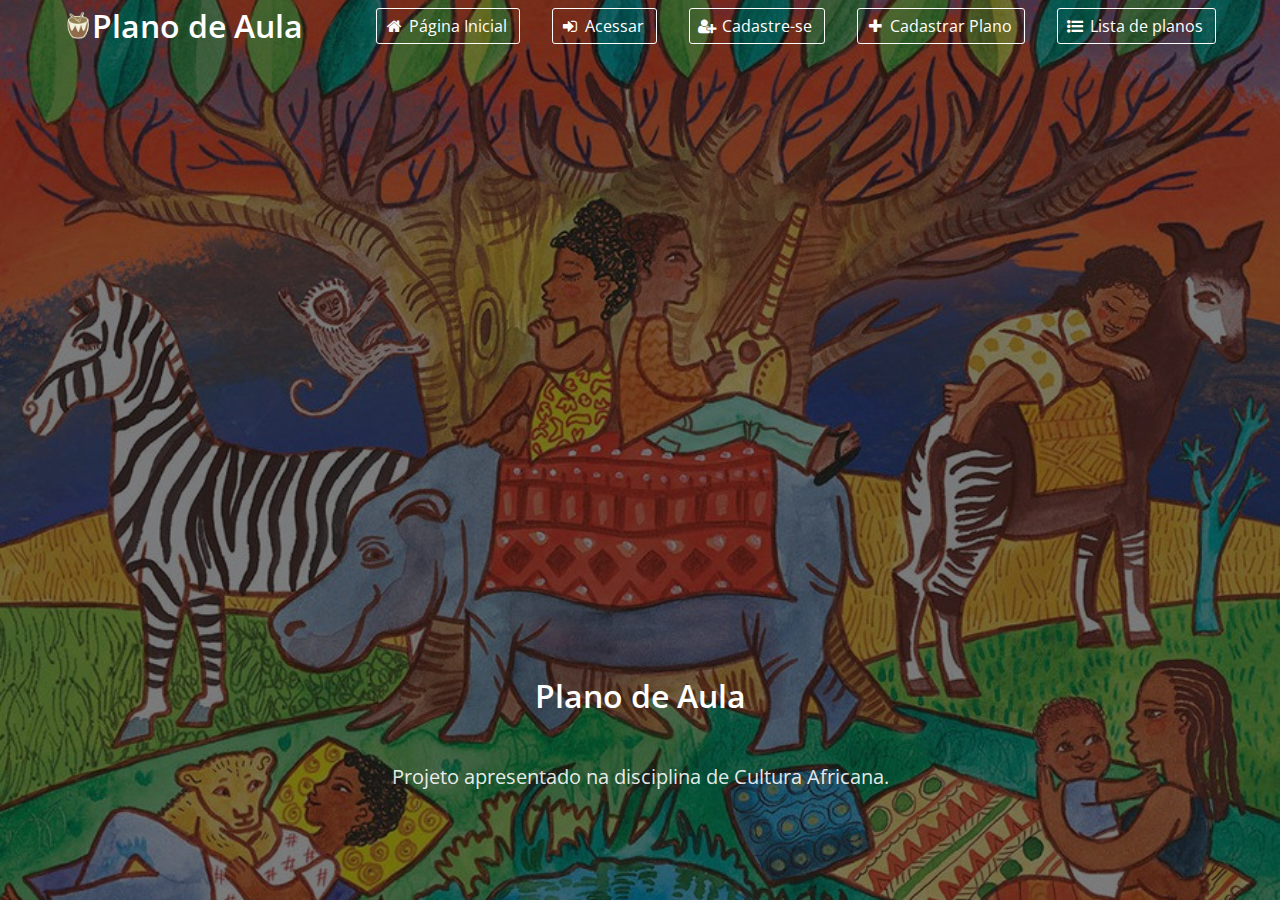
<file: src/main/webapp/index.html>
<!DOCTYPE html>
<html ng-app="africana">
  <head>
    <meta http-equiv="Content-Type" content="text/html; charset=UTF-8">
    <title>Plano de Aula - Página Inicial</title>
    <link rel="stylesheet" href="./assets/libs/bulma.css"/>
    <link rel="stylesheet" href="./assets/css/style.css"/>
    <link rel="stylesheet" href="./assets/css/landing.css"/>
    <link href="https://fonts.googleapis.com/css?family=Open+Sans:300,400,700" rel="stylesheet">
    <link rel="stylesheet" href="https://cdnjs.cloudflare.com/ajax/libs/font-awesome/4.7.0/css/font-awesome.min.css" integrity="sha256-eZrrJcwDc/3uDhsdt61sL2oOBY362qM3lon1gyExkL0=" crossorigin="anonymous" />
  </head>
  <body>
    <section class="hero is-info is-fullheight">
      <div class="hero-head">
        <nav class="navbar">
          <div class="container">
            <div class="navbar-brand">
              <a class="navbar-item" href="./">
                <img src="./assets/img/logo.png" alt="Logo">
                <h1 class="title">Plano de Aula</h1>
              </a>
              <span class="navbar-burger burger" data-target="navbarMenu">
                <span></span>
                <span></span>
                <span></span>
              </span>
            </div>
            <div id="navbarMenu" class="navbar-menu">
              <div class="navbar-end">
                <span class="navbar-item">
                  <a class="button is-white is-outlined" href="#/home">
                    <span class="icon">
                      <i class="fa fa-home"></i>
                    </span>
                    <span>Página Inicial</span>
                  </a>
                </span>
                <span class="navbar-item">
                  <a class="button is-white is-outlined" href="#/login/">
                    <span class="icon">
                      <i class="fa fa-sign-in"></i>
                    </span>
                    <span>Acessar</span>
                  </a>
                </span>
                <span class="navbar-item">
                  <a class="button is-white is-outlined" href="#/usuario/">
                    <span class="icon">
                      <i class="fa fa-user-plus"></i>
                    </span>
                    <span>Cadastre-se</span>
                  </a>
                </span>
                <span class="navbar-item">
                  <a class="button is-white is-outlined" href="#/plano/cadastro">
                    <span class="icon">
                      <i class="fa fa-plus"></i>
                    </span>
                    <span>Cadastrar Plano</span>
                  </a>
                </span>
                <span class="navbar-item">
                  <a class="button is-white is-outlined" href="#/plano/lista">
                    <span class="icon">
                      <i class="fa fa-list-ul"></i>
                    </span>
                    <span>Lista de planos</span>
                  </a>
                </span>
              </div>
            </div>
        </nav>
      </div>
      <div ng-view></div>
    </section>
    <script src="./assets/libs/angular.js"></script>
    <script src="./assets/libs/angular-resource.js"></script>
    <script src="./assets/libs/angular-route.js"></script>
    <script src="./assets/libs/angular-cookies.js"></script>
    <script src="./app.module.js"></script>
    <script src="./app.route.js"></script>
    <script src="./components/login/loginController.js"></script>
    <script async type="text/javascript" src="./assets/js/bulma.js"></script>
  </body>
</html>
</file>
<file: src/main/webapp/assets/css/style.css>
.Aligner {
  display: flex;
  align-items: center;
  min-height: 60em;
  justify-content: center;
}

.Aligner-item {
  flex: 1;
}

.Aligner-item--top {
  align-self: flex-start;
}

.Aligner-item--bottom {
  align-self: flex-end;
}

.Aligner-item--fixed {
  flex: none;
  max-width: 50%;
}

.bg-img {
    height: 100%;
    background-image: url(./../img/bg.jpg);
    background-position: center center;
    background-repeat:  no-repeat;
    background-attachment: fixed;
    background-size:  cover;
    background-color: #999;
}
</file>
<file: src/main/webapp/assets/css/landing.css>
html,body {
  font-family: 'Open Sans', serif;
}
.hero.is-info, .navbar-menu {
  background: linear-gradient(
      rgba(0, 0, 0, 0.5),
      rgba(0, 0, 0, 0.5)
    ), url('../img/wallpaper.jpg') no-repeat center center fixed;
  -webkit-background-size: cover;
  -moz-background-size: cover;
  -o-background-size: cover;
  background-size: cover;
}
.hero .nav, .hero.is-success .nav {
  -webkit-box-shadow: none;
  box-shadow: none;
}
.hero .subtitle {
  padding: 3rem 0;
  line-height: 1.5;
}
</file>
